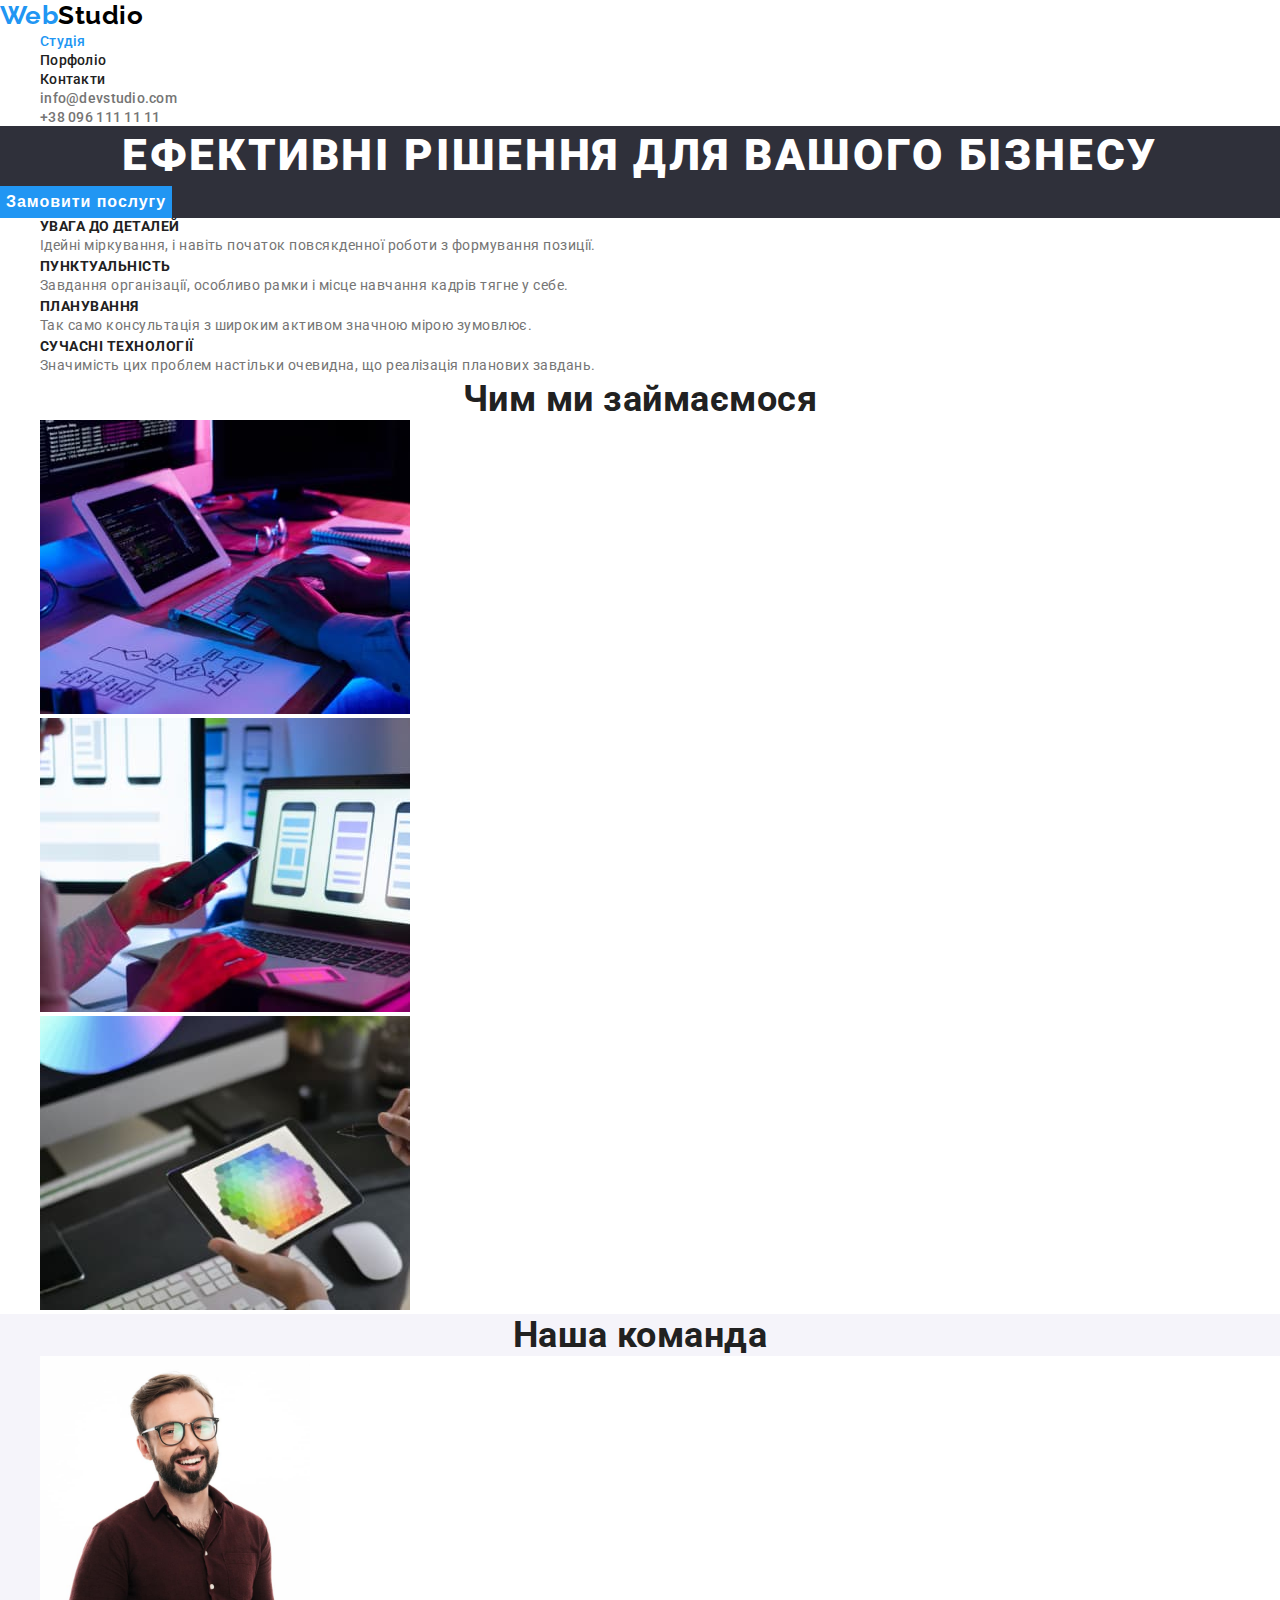
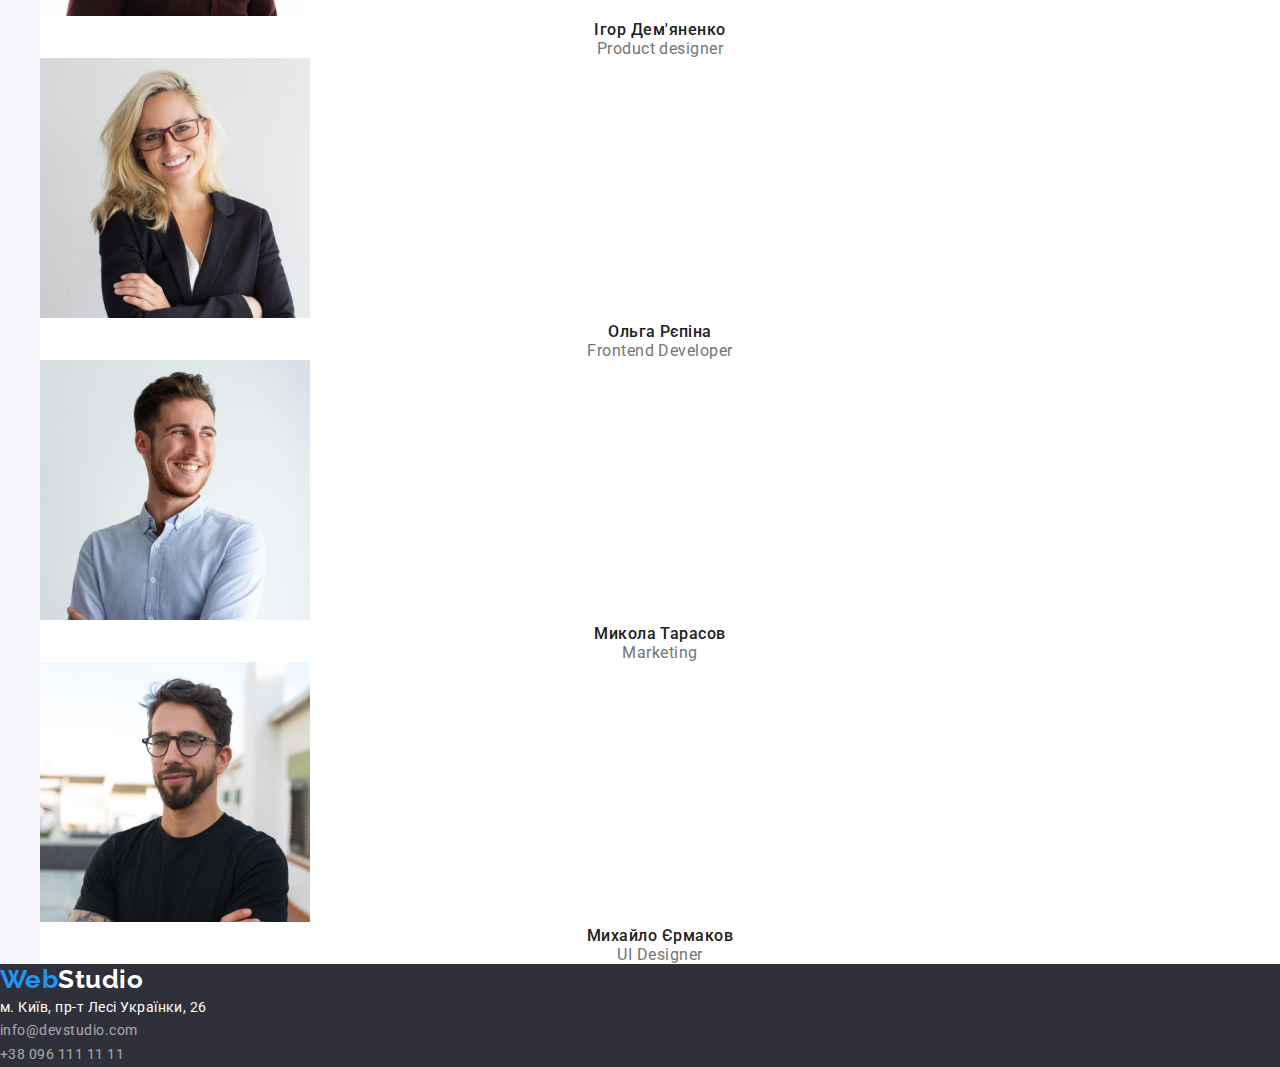
<file: index.html>
<!DOCTYPE html>
<html lang="uk">
	<head>
		<meta charset="UTF-8" />
		<meta http-equiv="X-UA-Compatible" content="IE=edge" />
		<meta name="viewport" content="width=device-width, initial-scale=1.0" />
		<title>Студія</title>
		<link rel="preconnect" href="https://fonts.googleapis.com" />
		<link rel="preconnect" href="https://fonts.gstatic.com" crossorigin />
		<link
			href="https://fonts.googleapis.com/css2?family=Raleway:wght@700&family=Roboto:wght@400;500;700;900&display=swap"
			rel="stylesheet"
		/>
		<link rel="stylesheet" href="./css/styles.css" />
	</head>
	<body>
		<!--Header-->
		<header>
			<nav class="header-nav">
				<a href="#" lang="en" class="logo link">
					Web<span class="header-logo-part">Studio</span>
				</a>
				<ul class="header-nav-list list">
					<li><a href="./index.html" class="link current">Студія</a></li>
					<li><a href="./portfolio.html" class="link">Порфоліо</a></li>
					<li><a href="#" class="link">Контакти</a></li>
				</ul>
			</nav>
			<ul class="header-contacts list">
				<li><a href="mailto:info@devstudio.com" class="link" rel="«noopener noreferrer»">info@devstudio.com</a></li>
				<li><a href="tel:+380961111111" class="link" rel="«noopener noreferrer»">+38 096 111 11 11</a></li>
			</ul>
		</header>
		<!--Main-->
		<main>
			<section class="hero">
				<h1 class="hero-title">Ефективні рішення для вашого бізнесу</h1>
				<button type="button">Замовити послугу</button>
			</section>
			<!--Наші плюси-->
			<section class="advantage">
				<h2 class="section-title visually-hidden">Наші плюси</h2>
				<ul class="list">
					<li>
						<h3>УВАГА ДО ДЕТАЛЕЙ</h3>
						<p>Ідейні міркування, і навіть початок повсякденної роботи з формування позиції.</p>
					</li>
					<li>
						<h3>ПУНКТУАЛЬНІСТЬ</h3>
						<p>Завдання організації, особливо рамки і місце навчання кадрів тягне у себе.</p>
					</li>
					<li>
						<h3>ПЛАНУВАННЯ</h3>
						<p>Так само консультація з широким активом значною мірою зумовлює.</p>
					</li>
					<li>
						<h3>СУЧАСНІ ТЕХНОЛОГІЇ</h3>
						<p>Значимість цих проблем настільки очевидна, що реалізація планових завдань.</p>
					</li>
				</ul>
			</section>
			<!--Чим ми займаємося-->
			<section>
				<h2 class="section-title">Чим ми займаємося</h2>
				<ul class="list">
					<li>
						<img src="./img/desktop-apps.jpg" alt="Створення десктопного додатку" width="370" />
					</li>
					<li>
						<img src="./img/mobile-apps.jpg" alt="Створення мобільного додатку" width="370" />
					</li>
					<li>
						<img src="./img/design-solutions.jpg" alt="Створення дизайну" width="370" />
					</li>
				</ul>
			</section>
			<!--Наша команда-->
			<section class="team">
				<h2 class="section-title">Наша команда</h2>
				<ul class="list">
					<li>
						<img src="./img/product-designer.jpg" alt="Ігор Дем'яненко" width="270" />
						<h3 class="team-title">Ігор Дем'яненко</h3>
						<p class="team-text" lang="en">Product designer</p>
					</li>
					<li>
						<img src="./img/frontend-developer.jpg" alt="Ольга Рєпіна" width="270" />
						<h3 class="team-title">Ольга Рєпіна</h3>
						<p class="team-text" lang="en">Frontend Developer</p>
					</li>
					<li>
						<img src="./img/marketing.jpg" alt="Микола Тарасов" width="270" />
						<h3 class="team-title">Микола Тарасов</h3>
						<p class="team-text" lang="en">Marketing</p>
					</li>
					<li>
						<img src="./img/ui-designer.jpg" alt="Михайло Єрмаков" width="270" />
						<h3 class="team-title">Михайло Єрмаков</h3>
						<p class="team-text" lang="en">UI Designer</p>
					</li>
				</ul>
			</section>
		</main>
		<!--footer-->
		<footer>
			<a href="#" lang="en" class="logo link">
				Web<span class="footer-logo-part">Studio</span>
			</a>
			<address class="address">
				<p class="address-text">м. Київ, пр-т Лесі Українки, 26</p>
				<a href="mailto:info@devstudio.com" target="«_blank»" rel="«noopener noreferrer»" class="address-link link">
					info@devstudio.com
				</a>
				<a href="tel:+380961111111" target="«_blank»" class="address-link link" rel="«noopener noreferrer»">
					+38 096 111 11 11
				</a>
			</address>
		</footer>
	</body>
</html>
</file>
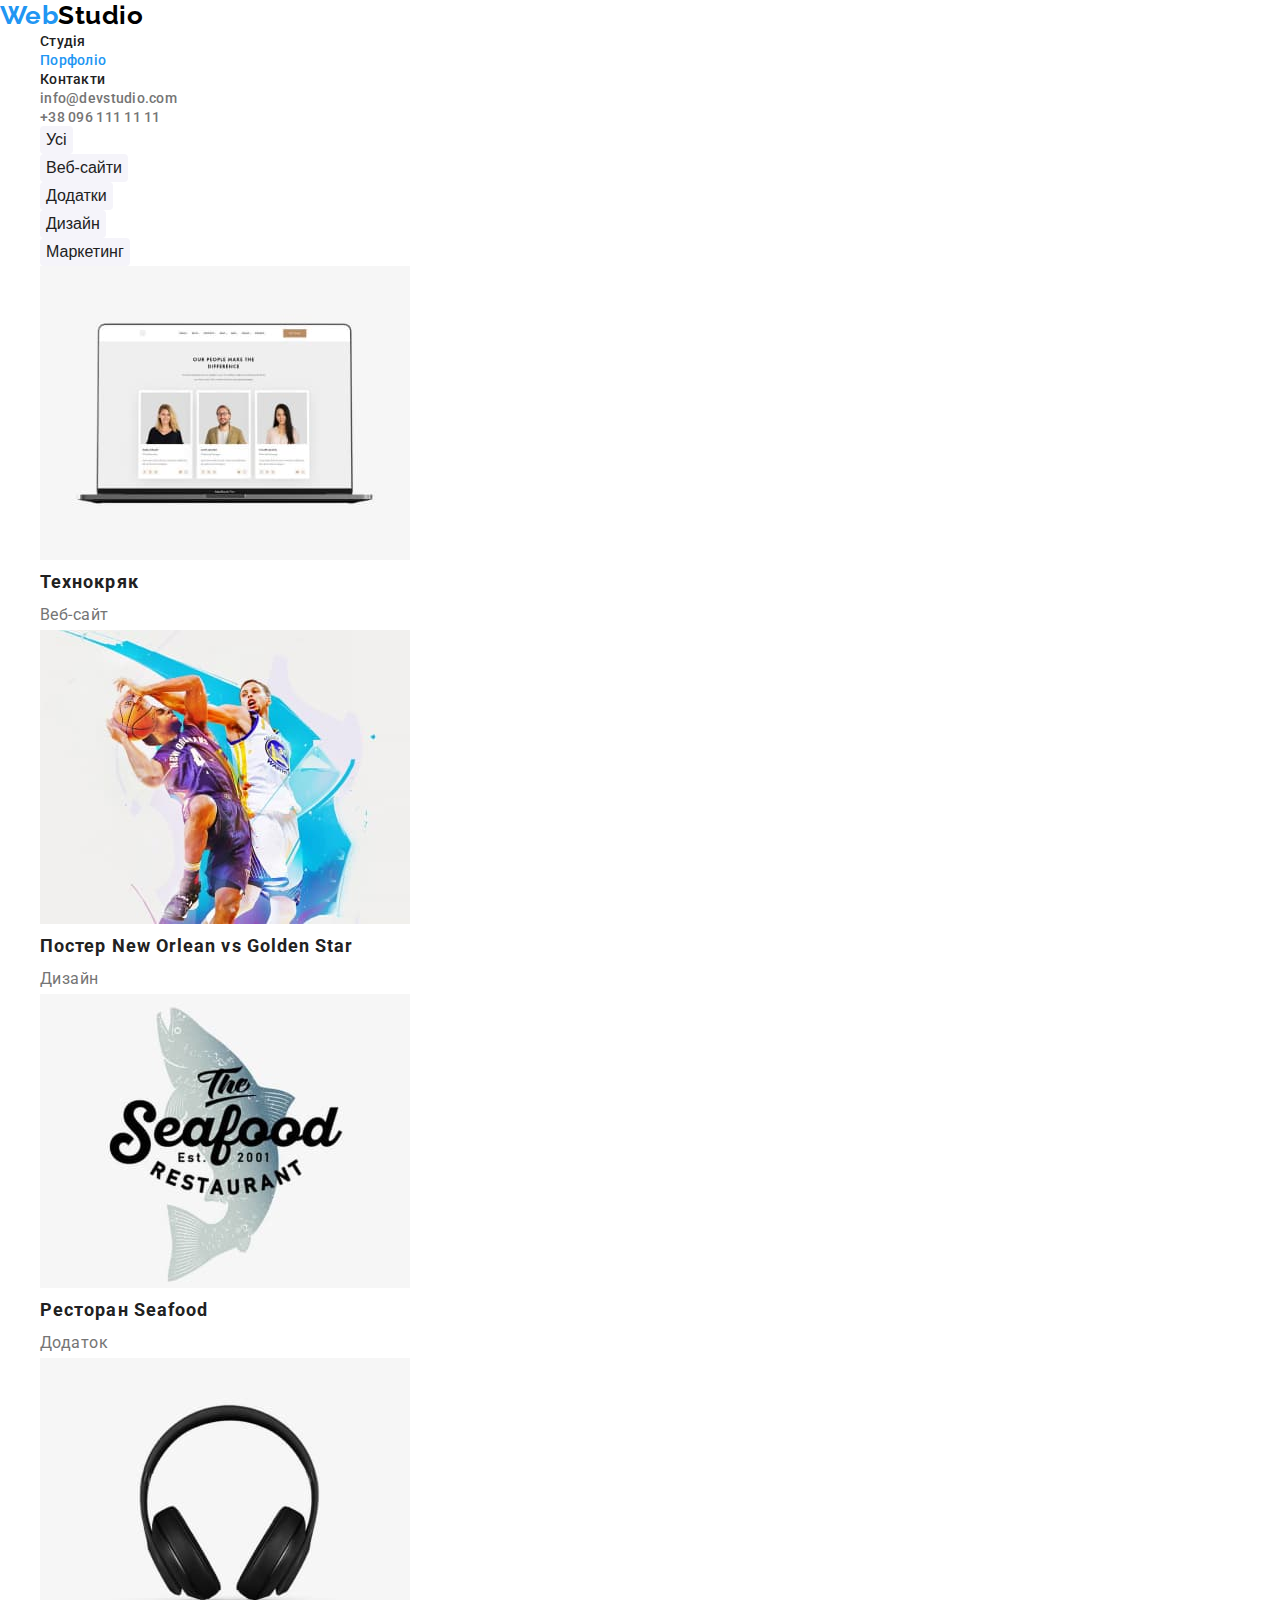
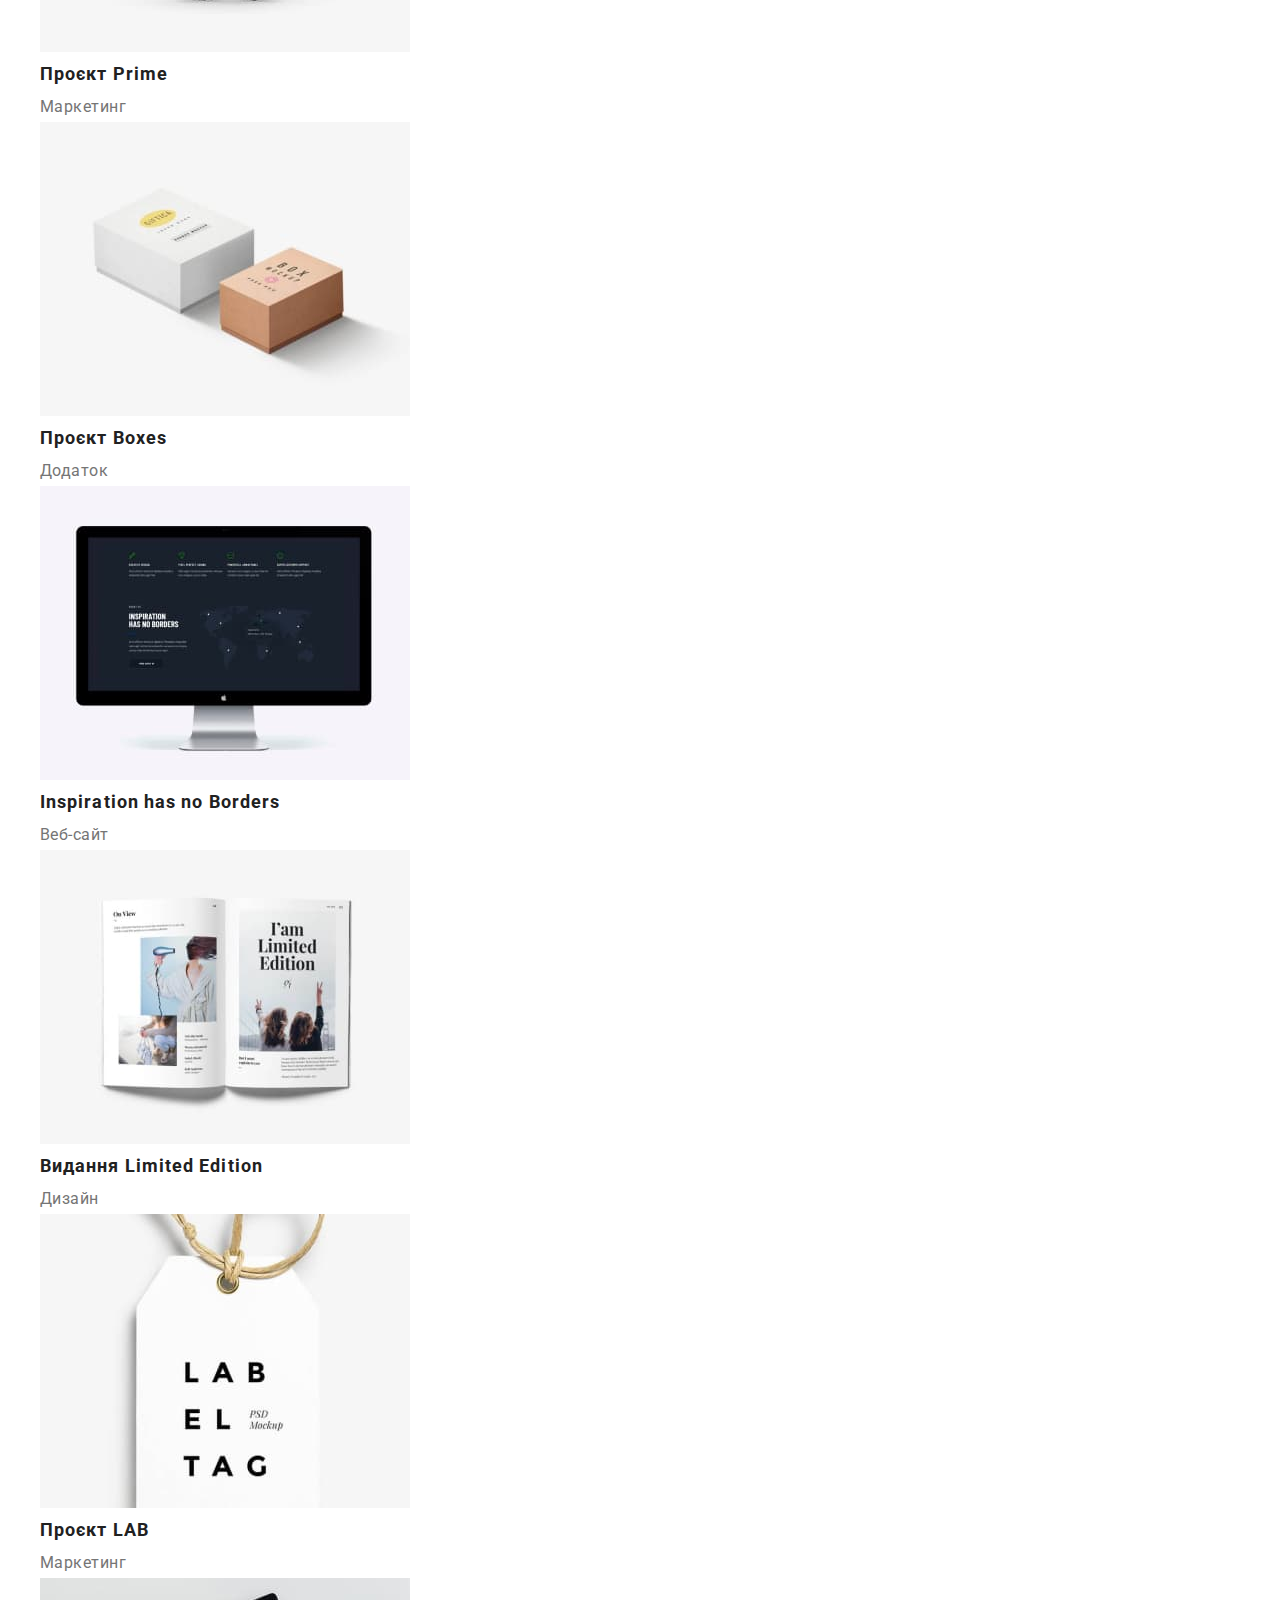
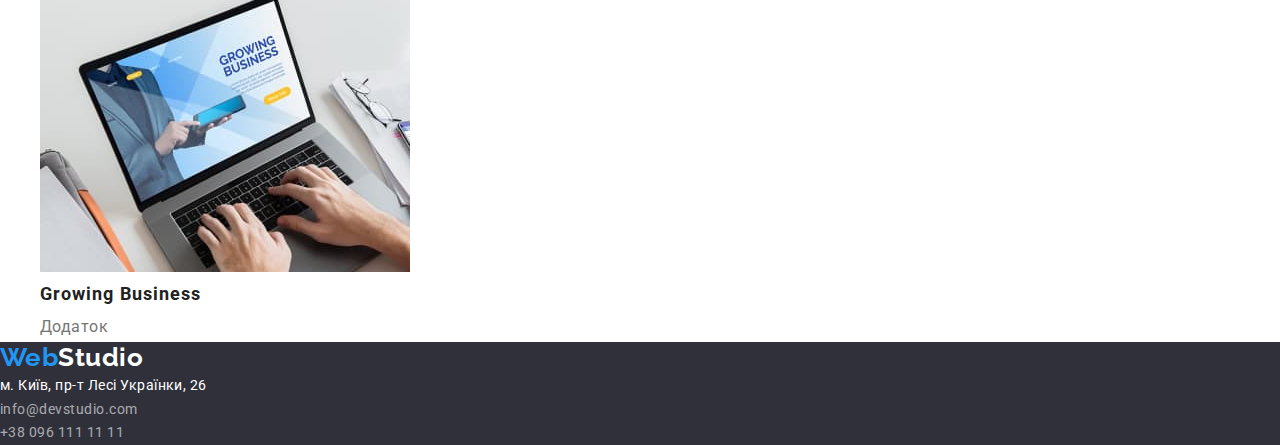
<file: portfolio.html>
<!DOCTYPE html>
<html lang="uk">
	<head>
		<meta charset="UTF-8" />
		<meta http-equiv="X-UA-Compatible" content="IE=edge" />
		<meta name="viewport" content="width=device-width, initial-scale=1.0" />
		<title>Портфоліо</title>
		<link rel="preconnect" href="https://fonts.googleapis.com" />
		<link rel="preconnect" href="https://fonts.gstatic.com" crossorigin />
		<link
			href="https://fonts.googleapis.com/css2?family=Raleway:wght@700&family=Roboto:wght@400;500;700;900&display=swap"
			rel="stylesheet"
		/>
		<link rel="stylesheet" href="./css/styles.css" />
	</head>
	<body>
		<!--Header-->
		<header>
			<nav class="header-nav">
				<a href="#" lang="en" class="logo link">
					Web<span class="header-logo-part">Studio</span>
				</a>
				<ul class="header-nav-list list">
					<li><a href="./index.html" class="link">Студія</a></li>
					<li><a href="./portfolio.html" class="link current">Порфоліо</a></li>
					<li><a href="#" class="link">Контакти</a></li>
				</ul>
			</nav>
			<ul class="header-contacts list">
				<li><a href="mailto:info@devstudio.com" class="link" rel="«noopener noreferrer»">info@devstudio.com</a></li>
				<li><a href="tel:+380961111111" class="link" rel="«noopener noreferrer»">+38 096 111 11 11</a></li>
			</ul>
		</header>
		<!--Main-->
		<main>
			<section class="portfolio">
				<h1 class="portfolio-title visually-hidden">Приклади робіт</h1>
				<ul class="filters list">
					<li class="filters-list"><button type="button" class="filters-button">Усі</button></li>
					<li class="filters-list"><button type="button" class="filters-button">Веб-сайти</button></li>
					<li class="filters-list"><button type="button" class="filters-button">Додатки</button></li>
					<li class="filters-list"><button type="button" class="filters-button">Дизайн</button></li>
					<li class="filters-list"><button type="button" class="filters-button">Маркетинг</button></li>
				</ul>
				<ul class="project list">
					<li class="project-list">
						<a href="#" class="link">
							<img src="./img/technocrack.jpg" alt="" class="project-list-img" />
							<h2 class="project-list-title">Технокряк</h2>
							<p class="project-list-text">Веб-сайт</p>
						</a>
					</li>
					<li class="project-list">
						<a href="#" class="link">
							<img src="./img/poster-n-o.jpg" alt="" class="project-list-img" />
							<h2 class="project-list-title">
								Постер
								<span lang="en">New Orlean vs Golden Star</span>
							</h2>
							<p class="project-list-text">Дизайн</p>
						</a>
					</li>
					<li class="project-list">
						<a href="#" class="link">
							<img src="./img/restaurant-seafood.jpg" alt="" class="project-list-img" />
							<h2 class="project-list-title">
								Ресторан
								<span lang="en">Seafood</span>
							</h2>
							<p class="project-list-text">Додаток</p>
						</a>
					</li>
					<li class="project-list">
						<a href="#" class="link">
							<img src="./img/Project-prime.jpg" alt="" class="project-list-img" />
							<h2 class="project-list-title">
								Проєкт
								<span lang="en">Prime</span>
							</h2>
							<p class="project-list-text">Маркетинг</p>
						</a>
					</li>
					<li class="project-list">
						<a href="" class="link">
							<img src="./img/project-boxes.jpg" alt="" class="project-list-img" />
							<h2 class="project-list-title">
								Проєкт
								<span lang="en">Boxes</span>
							</h2>
							<p class="project-list-text">Додаток</p>
						</a>
					</li>
					<li class="project-list">
						<a href="#" class="link">
							<img src="./img/inspiration-has-no-borders.jpg" alt="" class="project-list-img" />
							<h2 class="project-list-title" lang="en">Inspiration has no Borders</h2>
							<p class="project-list-text">Веб-сайт</p>
						</a>
					</li>
					<li class="project-list">
						<a href="#" class="link">
							<img src="./img/limited-edition.jpg" alt="" class="project-list-img" />
							<h2 class="project-list-title">
								Видання
								<span lang="en">Limited Edition</span>
							</h2>
							<p class="project-list-text">Дизайн</p>
						</a>
					</li>
					<li class="project-list">
						<a href="#" class="link">
							<img src="./img/project-lab.jpg" alt="" class="project-list-img" />
							<h2 class="project-list-title">
								Проєкт
								<span lang="en">LAB</span>
							</h2>
							<p class="project-list-text">Маркетинг</p>
						</a>
					</li>
					<li class="project-list">
						<a href="#" class="link">
							<img src="./img/growing-business.jpg" alt="" class="project-list-img" />
							<h2 class="project-list-title" lang="en">Growing Business</h2>
							<p class="project-list-text">Додаток</p>
						</a>
					</li>
				</ul>
			</section>
		</main>
		<!--footer-->
		<footer>
			<a href="#" lang="en" class="logo link">
				Web<span class="footer-logo-part">Studio</span>
			</a>
			<address class="address">
				<p class="address-text">м. Київ, пр-т Лесі Українки, 26</p>
				<a href="mailto:info@devstudio.com" target="«_blank»" rel="«noopener noreferrer»" class="address-link link">
					info@devstudio.com
				</a>
				<a href="tel:+380961111111" target="«_blank»" class="address-link link" rel="«noopener noreferrer»">
					+38 096 111 11 11
				</a>
			</address>
		</footer>
	</body>
</html>
</file>
<file: css/styles.css>
:root{
    --primary-text-color:#757575;
    --title-text-color:#212121;
    --accent-text-color:#2196F3;
    --primary-bg-color: #F5F4FA;
    --primary-white-color:#ffffff;
}
*{
    margin: 0;
}
body{
    font-family: 'Roboto', sans-serif;
    font-weight: 400;
    letter-spacing: 0.03em;
    background-color: #ffffff;
    color: var(--primary-text-color);
    margin: 0px;
}
.list{
    list-style: none;
}
.link{
    text-decoration: none;
}
/* header */
.logo{
    font-family: 'Raleway';
    font-weight: 700;
    font-size: 26px;
    line-height: 1.2;
    color: var(--accent-text-color);
}
.header-logo-part{
    color: #000000;
}
.header-nav-list .link,
.header-contacts .link{
    font-weight: 500;
    font-size: 14px;
    line-height: 1.143;
    letter-spacing: 0.02em;
    color: var(--title-text-color); 
}
.header-nav-list .link:focus,
.header-nav-list .link:hover{
    color: var(--accent-text-color);
}
.header-contacts .link{
    color: var(--primary-text-color);
}
.header-contacts .link:focus,
.header-contacts .link:hover{
    color: var(--accent-text-color);
}
.header-nav-list .link.current{
    color: var(--accent-text-color);
}
/* main */
.hero{
    background-color: #2F303A;
}
.hero-title{
    font-weight: 900;
    font-size: 44px;
    line-height: 1.36;
    text-align: center;
    letter-spacing: 0.06em;
    color:var(--primary-white-color);
    text-transform: uppercase;
}
.hero button{
    font-weight: 700;
    font-size: 16px;
    line-height: 1.88;
    border: 0;
    align-items: center;
    text-align: center;
    letter-spacing: 0.06em;
    background-color: var(--accent-text-color);
    color: var(--primary-white-color);
    cursor: pointer;
}
.hero button:focus,
.hero button:hover{
    background-color: #188CE8 ;
}
.section-title{
    font-size: 36px;
    line-height: 1.17;
    text-align: center;
    color: var(--title-text-color);
}
/* Наші плюси */
.visually-hidden {
    position: absolute;
    white-space: nowrap;
    width: 1px;
    height: 1px;
    overflow: hidden;
    border: 0;
    padding: 0;
    clip: rect(0 0 0 0);
    clip-path: inset(50%);
    margin: -1px;
}
.advantage h3{
    font-size: 14px;
    line-height: 1.143;
    color: var(--title-text-color);
}
.advantage p{
    font-size: 14px;
    line-height: 1.71;
}
/* Чим ми займаємося */

/* Наша команда */
.team{
    background-color: var(--primary-bg-color);
}
.team li{
    background-color: var(--primary-white-color);
}
.team-title{
    font-weight: 500;
    font-size: 16px;
    line-height: 1.19;
    text-align: center;
    color: var(--title-text-color);
}
.team-text{
    font-size: 16px;
line-height: 1.19;
text-align: center;
}
/* footer */
footer{
    background-color: #2F303A;
}
.footer-logo-part{
    color: var(--primary-white-color);
}
.address-text{
    font-size: 14px;
    line-height: 1.71;
    color: var(--primary-white-color) ;
    font-style: normal;
}
.address-link{
    font-size: 14px;
    line-height: 1.71;
    color: rgba(255, 255, 255, 0.6);
    display: block;
    font-style: normal;
}
/* portfolio styles */

/* button */
.filters-button{
    font-weight: 500;
    font-size: 16px;
    line-height: 1.62;
    text-align: center;
    color: var(--title-text-color);
    background-color: var(--primary-bg-color);
    border: 0;
    border-radius: 4px;
    cursor: pointer;
}
/* button active */
.filters-button:hover,
.filters-button:focus{
    color: var(--primary-white-color);
    background-color: var(--accent-text-color) ;
}
.portfolio-title{
    color: var(--title-text-color);
}
.project-list-title{
    font-size: 18px;
    line-height: 2;
    letter-spacing: 0.06em;
    color: var(--title-text-color);
}
.project-list-text{
    font-size: 16px;
    line-height: 1.88;
    color: var(--primary-text-color);
}
</file>
